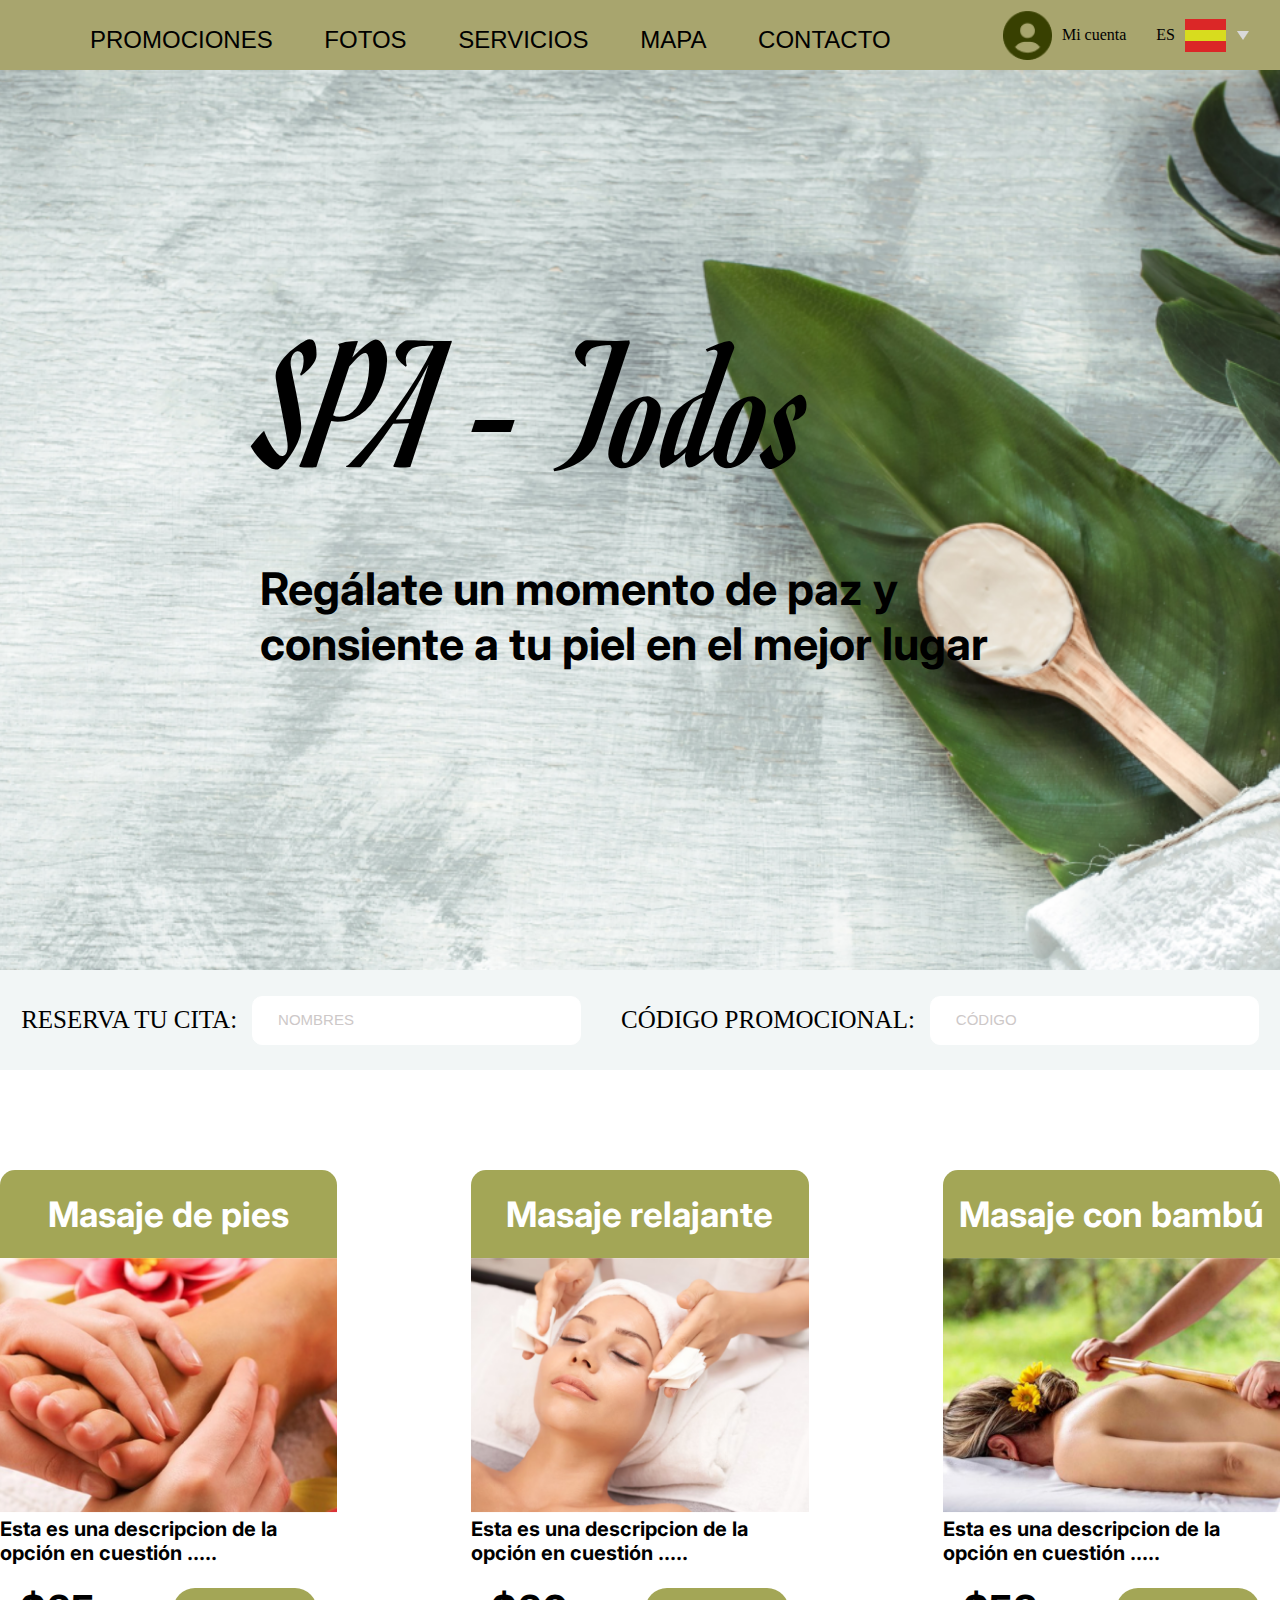
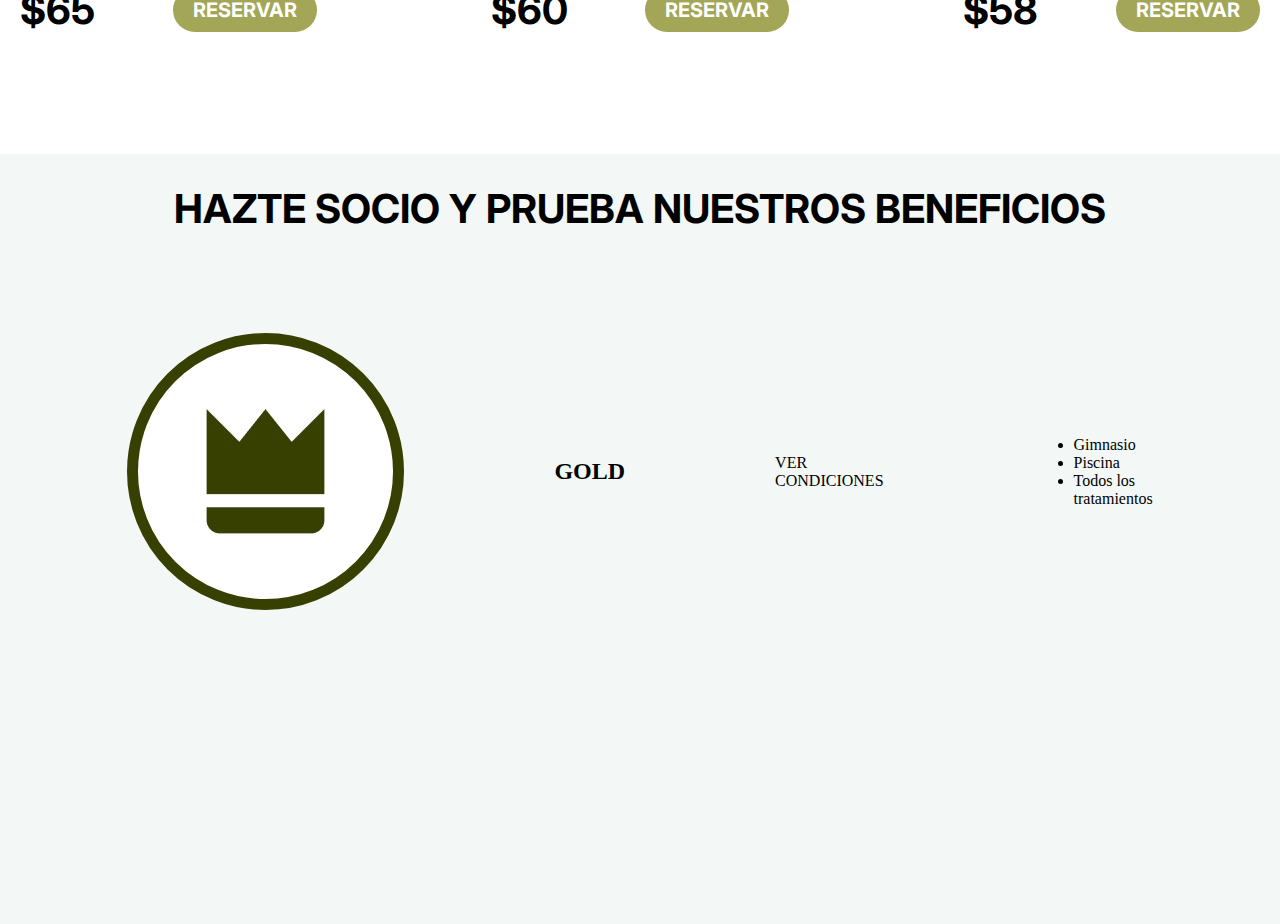
<file: index.html>
<!DOCTYPE html>
<html lang="en">
<head>
    <meta charset="UTF-8">
    <meta name="viewport" content="width=device-width, initial-scale=1.0">
    <link rel="stylesheet" href="./css/styles.css">
    <title>SPA - Todos</title>
</head>
<body>
    <header>
        <div class="header">
            <div class="barras">
                <ul>
                    <li><a href="">PROMOCIONES</a></li>
                    <li><a href="">FOTOS</a></li>
                    <li><a href="">SERVICIOS</a></li>
                    <li><a href="">MAPA</a></li>
                    <li><a href="">CONTACTO</a></li>
                </ul>
            </div>
            <div class="header-right">
                <div id="logo">
                    <img src="./images/user.png" alt="Logo" class="Usuario">
                    <span>Mi cuenta</span>
                </div>
                <div id="flag">
                    <span>ES</span>
                    <img src="./images/flag.png" alt="Flag" class="Bandera Pais">
                </div>
                <div id="arrow">
                    <a href=""><img src="./images/arrow.png" alt="Arrow" class="Flecha de seleccion"></a>
                </div>
            </div>
        </div>
    </header>
    <section class="background">
        <div class="SPA-Todos">
            <h1 style="font-weight: normal; margin-bottom: 50px;">SPA - Todos</h1>
            <div>
                <h2 style="font-weight: normal;">Regálate un momento de paz y <br>
                consiente a tu piel en el mejor lugar</h2>
            </div>
        </div>
    </section>
    <section class="reservation">
        <div class="cita">
            <div class="resevacion">
                <label style="padding-right: 15px;" for="name">RESERVA TU CITA:</label>
                <form>
                    <input type="text" name="name" class="input" placeholder="NOMBRES">
                 </form>
            </div>
            <div class="code">
                <label style="padding-right: 15px;" for="code">CÓDIGO PROMOCIONAL:</label>    
                <form>
                <input type="text" name="code" class="input" placeholder="CÓDIGO">
                </form>
            </div>
        </div>
    </section>
    <section class="reservas">
        <div class="card1">
            <div class="relajante">
                <div class="texto">
                    <h3 style="font-weight: normal;">Masaje de pies</h3>
                </div>
                <img src="./images/pies.png" alt="pies">
                <div>
                    <div style="font-weight: normal;" class="descripcion">
                        Esta es una descripcion de la opción en cuestión .....
                    </div>
                    <div class="inferior">
                        <div class="precio">
                        $65
                    </div>
                    <div class="btnreservar">
                            <a href="">RESERVAR</a>
                    </div>
                    </div>
                </div>
            </div>
        </div>
        <div class="card2">
            <div class="relajante">
                <div class="texto">
                    <h3 style="font-weight: normal;">Masaje relajante</h3>
                </div>
                <img src="./images/relajante.png" alt="relajante">
                <div>
                    <div style="font-weight: normal;" class="descripcion">
                        Esta es una descripcion de la opción en cuestión .....
                    </div>
                    <div class="inferior">
                        <div class="precio">
                        $60
                    </div>
                    <div class="btnreservar">
                            <a href="">RESERVAR</a>
                    </div>
                    </div>
                </div>
            </div>
        </div>
        <div class="card3">
            <div class="relajante">
                <div class="texto">
                    <h3 style="font-weight: normal;">Masaje con bambú</h3>
                </div>
                <img src="./images/bambu.png" alt="bambu">
                <div>
                    <div style="font-weight: normal;" class="descripcion">
                        Esta es una descripcion de la opción en cuestión .....
                    </div>
                    <div class="inferior">
                        <div class="precio">
                        $58
                    </div>
                    <div class="btnreservar">
                            <a href="">RESERVAR</a>
                    </div>
                    </div>
                </div>
            </div>
        </div>
    </section>
    <section class="socios">
        <h1 style="font-weight: normal;">HAZTE SOCIO Y PRUEBA NUESTROS BENEFICIOS</h1>
        <div class="membresia">
            <div class="gold">
                <div class="imageen">
                    <div class="imagen">
                        <img src="./images/gold.png" alt="gold">
                    </div>  
                </div>
            </div>
            <h2>GOLD</h2>
            <div class="subbutton">
                VER CONDICIONES
            </div>
            <div class="beneficios">
                <ul>
                    <li>Gimnasio</li>
                    <li>Piscina</li>
                    <li>Todos los tratamientos</li>
                </ul>
            </div>
            </div>
    </section>
</body>
</html>
</file>
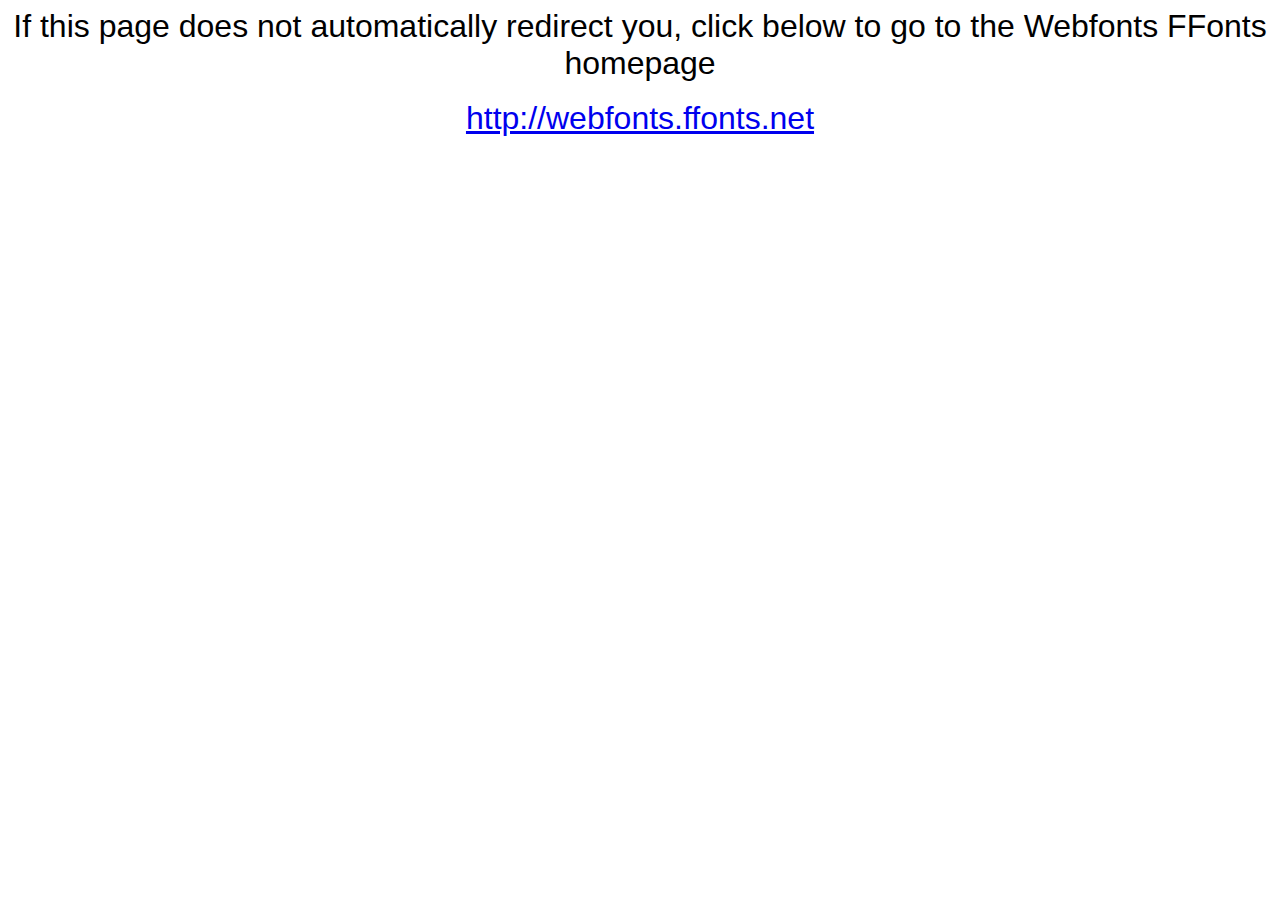
<file: fonts/webfonts_Romanesco/webfonts.ffonts.net.htm>
<HTML>
<HEAD>
<TITLE>Webfonts www.FFonts.net - Redirect</TITLE>
<meta http-equiv="refresh" content="1;url=http://webfonts.ffonts.net">
<script language="javascript">
<!-- 
//location.replace("http://webfonts.ffonts.net");
-->
</script>
</HEAD>

<BODY>
<CENTER>

<FONT FACE="Arial, Sans Serif, Verdana" SIZE=6>If this page does not automatically redirect you, click below to go to the Webfonts FFonts homepage</FONT>
<BR><BR>
<FONT FACE="Arial, Sans Serif, Verdana" SIZE=6><A HREF="http://webfonts.ffonts.net" TARGET="_top">http://webfonts.ffonts.net</A></FONT>

</CENTER>
</BODY>
</HTML>
</file>
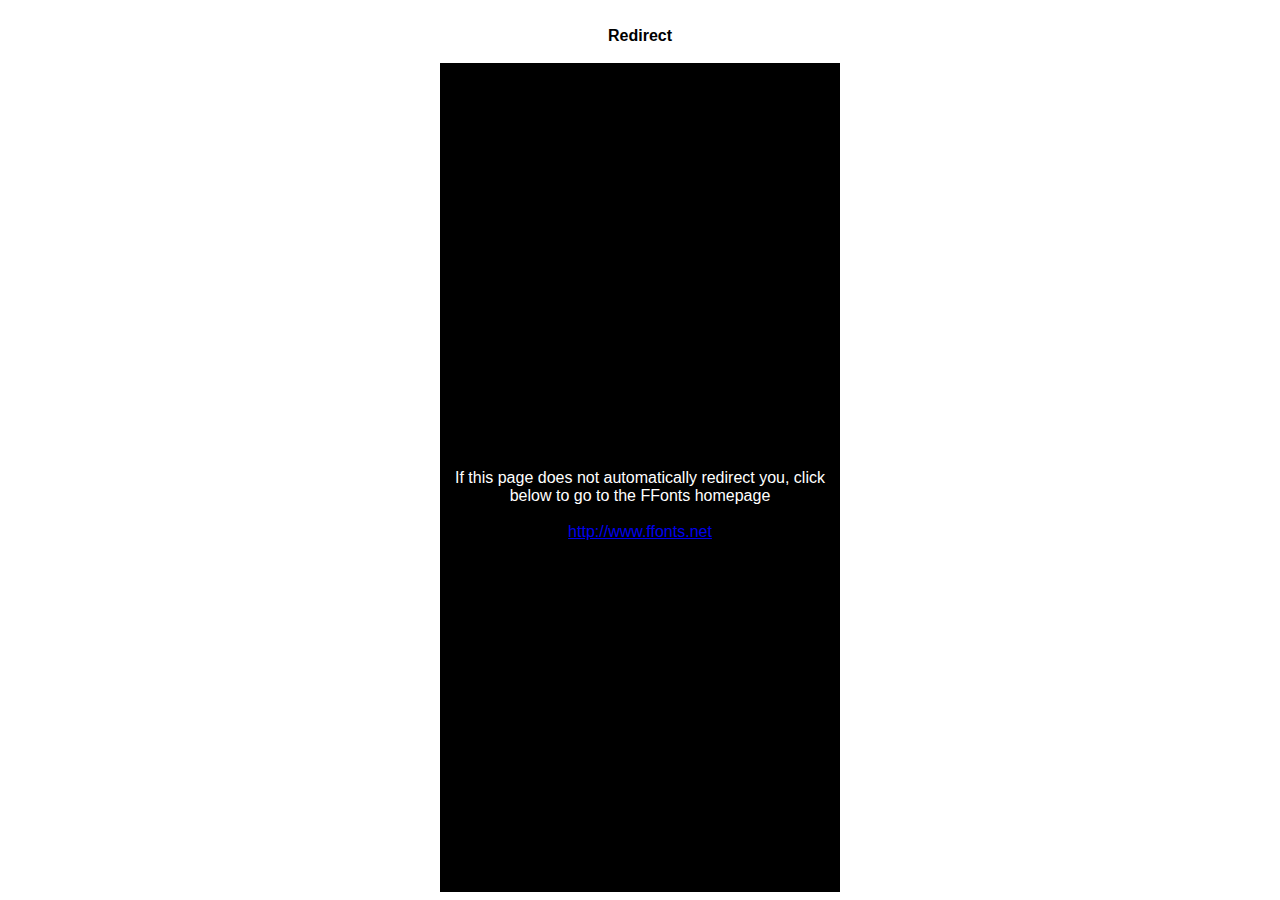
<file: fonts/webfonts_Romanesco/Inter-Semi-Bold/ffonts.net.htm>
<HTML>
<HEAD>
<TITLE>FFonts - Redirect</TITLE>
<meta http-equiv="refresh" content="1;url=https://www.ffonts.net">
<script language="javascript">
<!-- 
//location.replace("https://www.ffonts.net");
-->
</script>
</HEAD>

<BODY >
<CENTER>
<TABLE WIDTH="400" HEIGHT="100%" BORDER="0" CELLPADDING="0" CELLSPACING="0">
<TR><TD WIDTH="100%" HEIGHT="20" ALIGN="CENTER" VALIGN="LEFT" BGCOLOR="#FFFFFF"><FONT FACE="Arial, Sans Serif, Verdana" SIZE=3 COLOR="#000000"><B>Redirect</B></FONT></TD></TR>
<TR><TD WIDTH="100%" HEIGHT="300" ALIGN="CENTER" VALIGN="LEFT" BGCOLOR="#000000"><BR><BR><BR>
<FONT FACE="Arial, Sans Serif, Verdana" SIZE=3 COLOR="#FFFFFF">If this page does not automatically redirect you, click below to go to the FFonts homepage</FONT>
<BR><BR>
<FONT FACE="Arial, Sans Serif, Verdana" SIZE=3 COLOR="#FFFFFF"><A HREF="https://www.ffonts.net" TARGET="_top">http://www.ffonts.net</A>
</TD></TR>
</TD></TR>
</TABLE>
</CENTER>
</BODY>
</HTML>
</file>
<file: css/styles.css>
body {
    margin: 0;
    padding: 0;
}

.header {
    display: flex;
    justify-content: space-between;
    align-items: center;
    background-color: #a8a56e; 
    padding: 0 20px;
    height: 70px;
    box-sizing: border-box;
}

#logo {float: right; display: flex; align-items: center; padding-right: 20px;}
#logo span {font-size: 1rem; color: #000000; margin-right: 10px;}
#logo img {height: 50px; margin-right: 10px;}
#flag {display: flex;align-items: center;}
#flag span {font-size: 1rem; color: #000000; margin-right: 10px;}
#arrow {display: flex;align-items: center; padding: 10px;}

.header-right {
    display: flex;
    align-items: center;
}

.SPA-Todos{
    font-family: 'Romanesco';font-size:94px;
    padding-left: 260px;
    padding-top: 100px;
}

.SPA-Todos h2{
    font-family: 'Inter';
    font-size: 45px;
    margin: 0px;;
    box-sizing: border-box;
}

.secMessage h2{
    font-family: 'Inter';
    font-size: 50px;
    margin: 0px;
    padding-left: 260px;
    box-sizing: border-box;
}

.background {
    background-image: url('/images/main.png');
    background-size: cover;
    background-position: center;
    background-repeat: no-repeat;
    height: 100vh;
}

.barras{
    font-family: Arial, Helvetica, sans-serif;
    font-size: 1.5rem; 
    text-align: left;
    padding-left: 70px;
    padding-top: 1dvh;
    margin: 0px;
}

.barras ul{
    list-style-type: none;
    padding-left: 0px;
}
.barras ul li{
    display: inline-block;
}
.barras ul li a{
    text-decoration: none;
    color: #000000;
    transition: color 0.3s;
    margin-right: 45px;
    display: inline-block;
}
.barras ul li a:hover {
    color: #FFFF00
}

.reservation{
    background-color: #F2F6F6;
    height: 100px;
    display: flex;
    justify-content: center;
    align-items: center;
}

.cita{
    display: flex;
    justify-content: space-between;
    align-items: center;
    font-size: 25px;
}

.resevacion{
    display: flex;
    align-items: center;
    width: fit-content;
    padding-right: 40px;

}

.code{
    display: flex;
    align-items: center;
}

.input{
    width: 300px;
    height: 45px;
    border: 1px solid #FFFFFF;
    border-radius: 10px;
    background-color: #FFFFFF;
    padding-left: 25px;
}

.input::placeholder{
    color: #CDC8C8;
    font-size: 15px;
}

.resevas{
    width: 700px;
    background-color: #ffffff;
}


.reservas{
    display: flex;
    align-items: center;
    justify-content: center;
    column-gap: 134px;
    padding-top: 100px;
    padding-bottom: 100px;
}

/* PRIMERA CARD */

.card1 img{
    width: 100%;
    height: 100%;    
}

.reservas .card1 .relajante .texto{
    font-family: 'Inter';
    font-size: 30px;
    color: #ffffff;;
    border-radius: 15px 15px 0px 0px;
    background-color: #A3A656;
    align-items: center;
    display: flex;
    justify-content: center;
    height: 5.5rem;
    
}

.reservas .descripcion{
    font-family: 'Inter';
    font-size: 20px;
    color: #000000;
}

.reservas .card1 .relajante .inferior{
    display: flex;
    justify-content: space-between;
    align-items: center;
    padding: 20px;
}

.reservas .card1 .relajante .inferior .precio{
    font-family: 'Inter';
    font-size: 40px;
    color: #000000;
}

.reservas .card1 .relajante .inferior .btnreservar a{
    text-decoration: none;
    font-family: 'Inter';
    font-size: 20px;
    color: #ffffff;
    background-color: #A3A656;
    border-radius: 35px;
    padding: 10px 20px;
    transition: color 0.3s;
    
}

.reservas .card1 .relajante .inferior .btnreservar a:hover{
    background-color: #384001;
}

/* SEGUNDA CARD */
.card2 img{
    width: 100%;
    height: 100%;    
}

.reservas .card2 .relajante .texto{
    font-family: 'Inter';
    font-size: 30px;
    color: #ffffff;;
    border-radius: 15px 15px 0px 0px;
    background-color: #A3A656;
    align-items: center;
    display: flex;
    justify-content: center;
    height: 5.5rem;
    
}

.reservas .descripcion{
    font-family: 'Inter';
    font-size: 20px;
    color: #000000;
}

.reservas .card2 .relajante .inferior{
    display: flex;
    justify-content: space-between;
    align-items: center;
    padding: 20px;
}

.reservas .card2 .relajante .inferior .precio{
    font-family: 'Inter';
    font-size: 40px;
    color: #000000;
}

.reservas .card2 .relajante .inferior .btnreservar a{
    text-decoration: none;
    font-family: 'Inter';
    font-size: 20px;
    color: #ffffff;
    background-color: #A3A656;
    border-radius: 35px;
    padding: 10px 20px;
    transition: color 0.3s;
    
}

.reservas .card2 .relajante .inferior .btnreservar a:hover{
    background-color: #384001;
}

/* TERCERA CARD */
.card3 img{
    width: 100%;
    height: 100%;    
}

.reservas .card3 .relajante .texto{
    font-family: 'Inter';
    font-size: 30px;
    color: #ffffff;;
    border-radius: 15px 15px 0px 0px;
    background-color: #A3A656;
    align-items: center;
    display: flex;
    justify-content: center;
    height: 5.5rem;
    
}

.reservas .descripcion{
    font-family: 'Inter';
    font-size: 20px;
    color: #000000;
}

.reservas .card3 .relajante .inferior{
    display: flex;
    justify-content: space-between;
    align-items: center;
    padding: 20px;
}

.reservas .card3 .relajante .inferior .precio{
    font-family: 'Inter';
    font-size: 40px;
    color: #000000;
}

.reservas .card3 .relajante .inferior .btnreservar a{
    text-decoration: none;
    font-family: 'Inter';
    font-size: 20px;
    color: #ffffff;
    background-color: #A3A656;
    border-radius: 35px;
    padding: 10px 20px;
    transition: color 0.3s;
    
}

.reservas .card3 .relajante .inferior .btnreservar a:hover{
    background-color: #384001;
}

.socios{
    height: 770px;
    background-color: #F3f7f6;

}
/* ///////////////// */
.socios h1{
    font-family: 'Inter';
    font-size: 40px;
    padding-top: 30px;
    margin: 0px;
    text-align: center;
}

.membresia{
    display: flex;
    align-items: center;
    justify-content: center;
    padding: 0% 15rem;
    margin: 100px 0 0 0;
    gap: 110px;
}

.membresia > * {
    margin: 0 20px; 
}

.membresia .gold .imagenn{
    display: flex;
    align-items: center;
    justify-content: center;
    
}

.membresia .gold .imagen{
    border: 0.7rem solid #384001;
    height: 255px;
    width: 255px;
    border-radius: 50%;
    display: flex;
    align-items: center;
    justify-content: center;
    background-color: #ffffff;
}

.membresia .h2{
    display: block;
    font-family: 'Inter', sans-serif;
    font-weight: 600;
    font-size: 32px;
    margin: 0px;
}

@font-face {
    font-family: 'Romanesco';
    src:url('/fonts/webfonts_Romanesco/Romanesco.ttf.woff') format('woff'),
        url('Romanesco.ttf.svg#Romanesco') format('svg'),
        url('Romanesco.ttf.eot'),
        url('Romanesco.ttf.eot?#iefix') format('embedded-opentype'); 
        font-weight: normal;
        font-style: normal;
}

@font-face {
    font-family: 'Inter';
    src: url('/fonts/Inter/Inter-VariableFont_opsz\,wght.ttf') format('truetype');
    font-weight: bold;
    font-style: normal;
}
</file>
